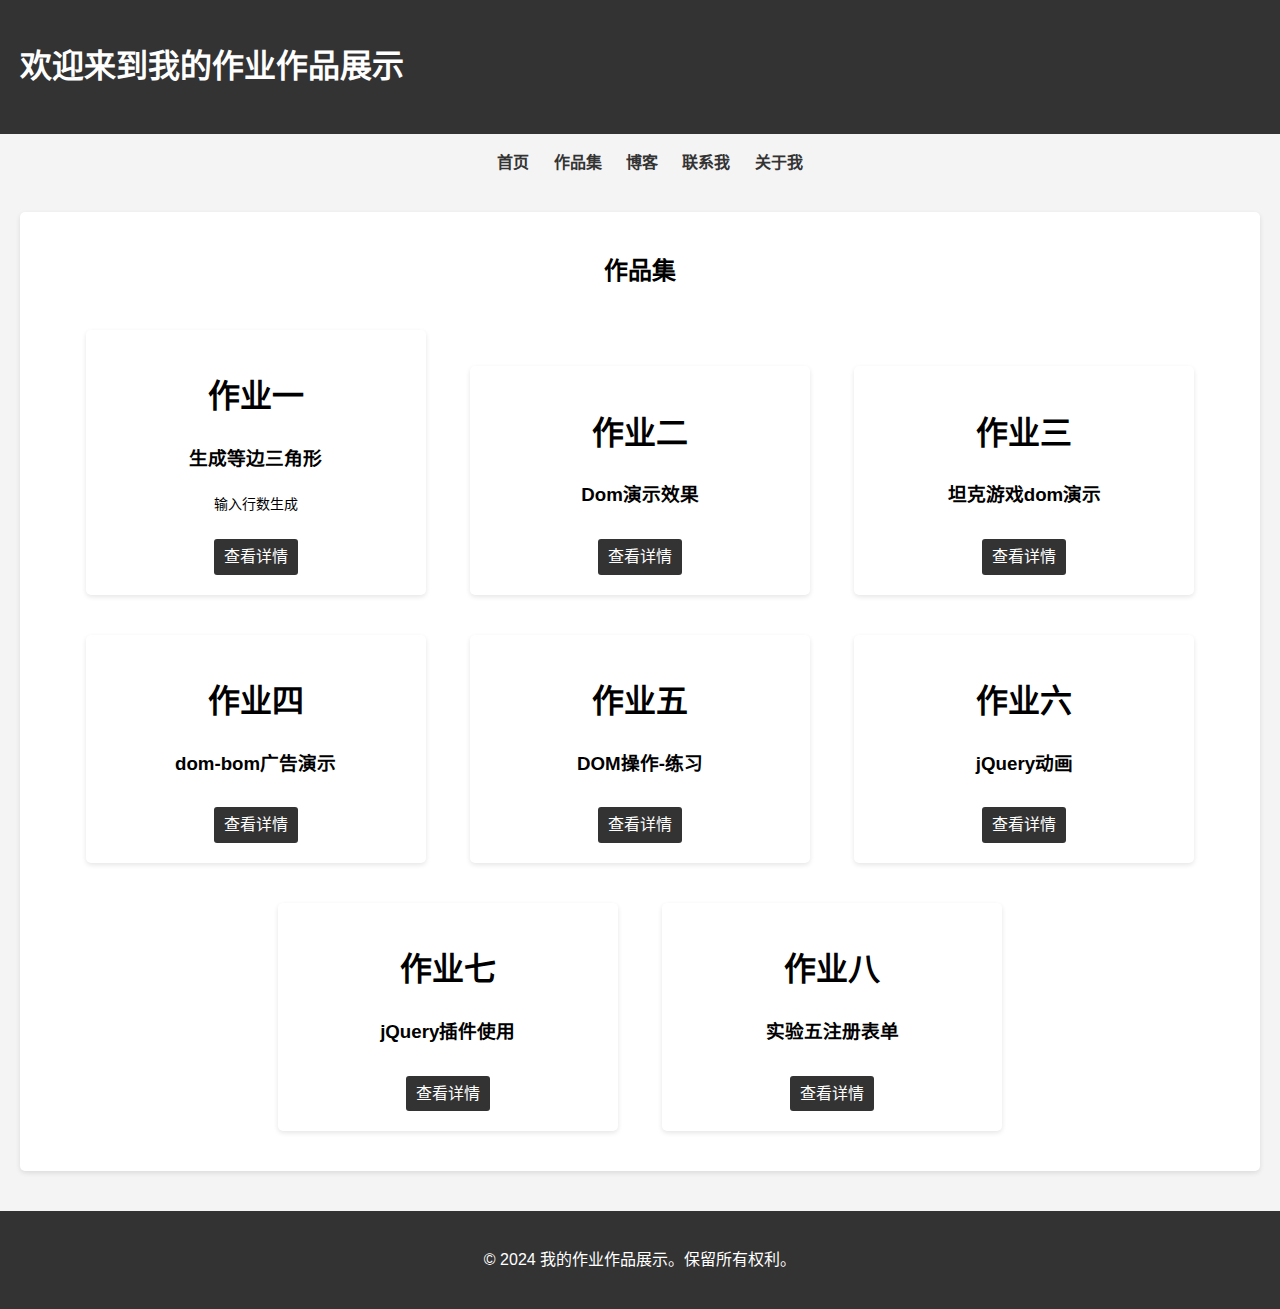
<file: index.html>
<!DOCTYPE html>
<html lang="zh-CN">
<head>
    <meta charset="UTF-8">
    <meta name="viewport" content="width=device-width, initial-scale=1.0">
    <title>作业作品展示</title>
	<style>
		
		html, body, header, nav, main, footer {
		    margin: 0;
		    padding: 0;
		}
		
		/* 基本样式 */
		body {
		    font-family: Arial, sans-serif;
		    line-height: 1.6;
		    background-color: #f4f4f4;
		}
		
		header {
		    background-color: #333;
		    color: #fff;
		    padding: 20px;
		}
		
		nav ul {
		    list-style: none;
		    text-align: center;
		}
		
		nav ul li {
		    display: inline;
		    margin-right: 20px;
		}
		
		nav ul li a {
		    text-decoration: none;
		    color: #333;
		    font-weight: bold;
		}
		
		main {
		    padding: 20px;
		}
		
		section {
		    margin-bottom: 20px;
		    background-color: #fff;
		    padding: 20px;
		    border-radius: 5px;
		    box-shadow: 0 2px 5px rgba(0, 0, 0, 0.1);
		}
		
		footer {
		    background-color: #333;
		    color: #fff;
		    text-align: center;
		    padding: 20px;
		}
		
		/* 添加到现有的样式表 */
		
		#portfolio {
		    text-align: center;
		}
		
		.portfolio-item {
		    display: inline-block;
		    width: 300px;
		    margin: 20px;
		    padding: 20px;
		    background-color: #fff;
		    border-radius: 5px;
		    box-shadow: 0 2px 5px rgba(0, 0, 0, 0.1);
		}
		
		.portfolio-item img {
		    width: 100%;
		    border-radius: 5px;
		}
		
		.portfolio-item h3 {
		    margin-top: 10px;
		}
		
		.portfolio-item p {
		    font-size: 14px;
		}
		
		.portfolio-item a {
		    display: inline-block;
		    margin-top: 10px;
		    padding: 5px 10px;
		    background-color: #333;
		    color: #fff;
		    text-decoration: none;
		    border-radius: 3px;
		}
		
		.portfolio-item a:hover {
		    background-color: #555;
		}


	</style>
</head>
<body>
    <header>
        <h1>欢迎来到我的作业作品展示</h1>
    </header>
    <nav>
        <ul>
            <li><a href="#home">首页</a></li>
            <li><a href="#portfolio">作品集</a></li>
            <li><a href="#blog">博客</a></li>
            <li><a href="#contact">联系我</a></li>
            <li><a href="#about">关于我</a></li>
        </ul>
    </nav>
    <main>
        <!-- <section id="home">
		
        </section> -->
        <section id="portfolio">
            <h2>作品集</h2>
            <div class="portfolio-item">
                <h1>作业一</h1>
                <h3>生成等边三角形</h3>
                <p>输入行数生成</p>
                <a href="homework1.html">查看详情</a>
            </div>
	    <div class="portfolio-item">
                <h1>作业二</h1>
                <h3>Dom演示效果</h3>
                <a href="task05.html">查看详情</a>
            </div>
	    <div class="portfolio-item">
                <h1>作业三</h1>
                <h3>坦克游戏dom演示</h3>
                <a href="task3.html">查看详情</a>
            </div>
	    <div class="portfolio-item">
                <h1>作业四</h1>
                <h3>dom-bom广告演示</h3>
                <a href="shiyan4.html">查看详情</a>
            </div>
	    <div class="portfolio-item">
                <h1>作业五</h1>
                <h3>DOM操作-练习</h3>
                <a href="task4.html">查看详情</a>
            </div>
	    <div class="portfolio-item">
                <h1>作业六</h1>
                <h3>jQuery动画</h3>
                <a href="jquerygame">查看详情</a>
            </div>
	    <div class="portfolio-item">
                <h1>作业七</h1>
                <h3>jQuery插件使用</h3>
                <a href="map.html">查看详情</a>
            </div>
	    <div class="portfolio-item">
                <h1>作业八</h1>
                <h3>实验五注册表单</h3>
                <a href="registe.html">查看详情</a>
            </div>
        </section>

        <!-- <section id="blog">
        </section>
        <section id="contact">
        </section>
        <section id="about">
        </section> -->
    </main>
    <footer>
        <p>&copy; 2024 我的作业作品展示。保留所有权利。</p>
    </footer>
	
</body>
</html>
</file>
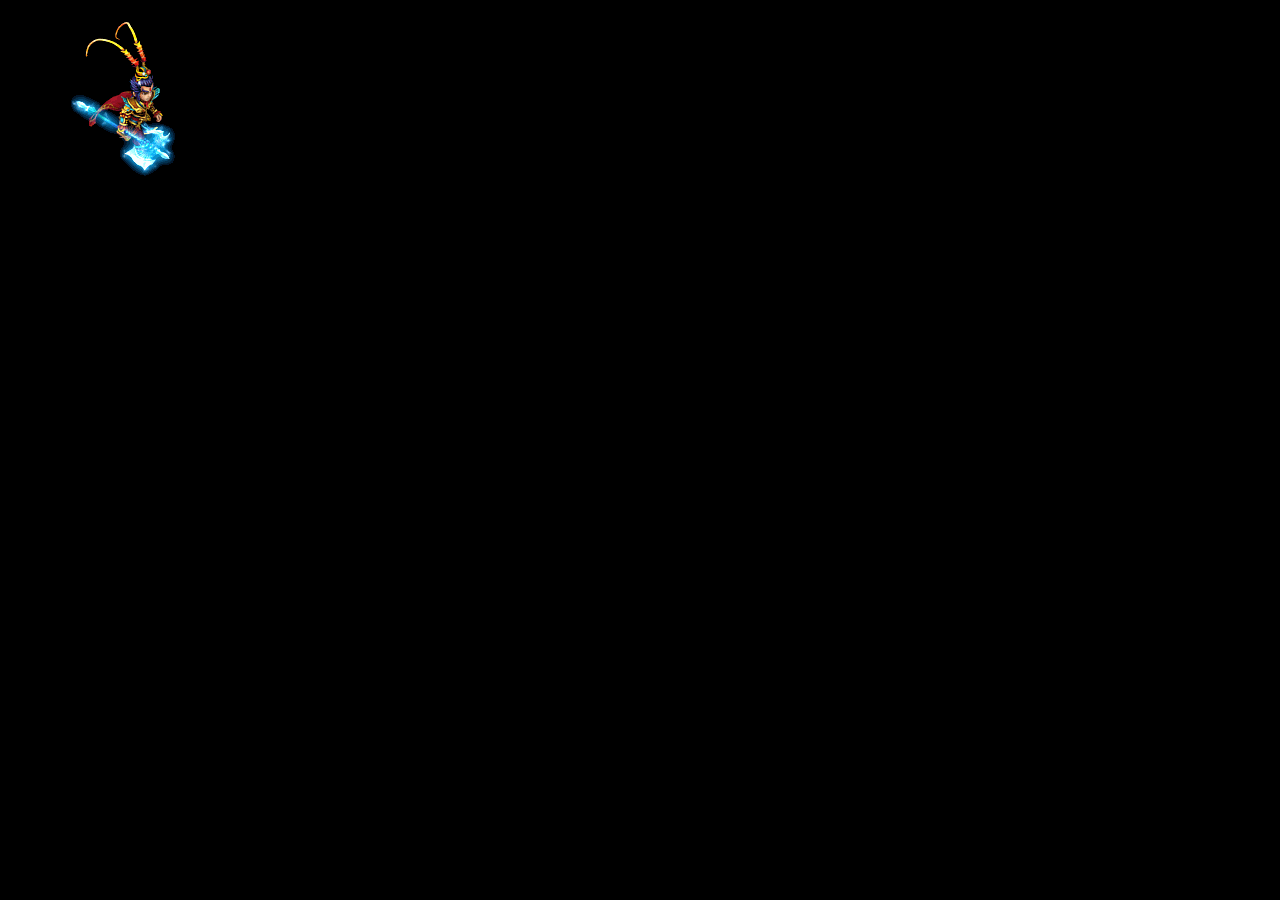
<file: jquerygame.html>
<!DOCTYPE html>
<html lang="en">
<head>
    <meta charset="UTF-8">
    <title>jQuery动画</title>
    <script src="https://code.jquery.com/jquery-3.7.1.min.js"></script>
    <style>
        body, html {
            margin: 0;
            padding: 0;
            width: 100%;
            height: 100%;
            overflow: hidden;
        }
        #game-container {
            position: relative;
            width: 100%;
            height: 100vh;
            background: black;
        }
        .character {
            position: absolute;
        }
    </style>
</head>
<body>
<div id="game-container">
    <img id="pet" class="character" src="img/pet.gif">
    <img id="player" class="character" src="img/player_right.gif"> <!-- 默认向右移动的角色 -->
</div>
<script>
    $(document).ready(function(){
        var gameContainer = $("#game-container");
        var player = $("#player");
        var pet = $("#pet");
        var activeCharacter = player; // 初始设置为向右移动的角色

        // 移动角色到指定位置
        function moveCharacterTo(character, x, y, callback) {
            character.stop().animate({left: x, top: y}, "slow", callback);
            // 更新宠物的位置，使其保持在角色的左下角
            pet.stop().animate({
                left: character.position().left + character.width(),
                top: character.position().top + character.height()
            }, "slow", function() {
                pet.css({
                    left: character.position().left + character.width(),
                    top: character.position().top + character.height()
                });
            });
        }

        // 鼠标点击移动当前活动的角色
        gameContainer.on("click", function(event){
            var newX = event.pageX - gameContainer.offset().left - activeCharacter.width()/2;
            var newY = event.pageY - gameContainer.offset().top - activeCharacter.height()/2;
            moveCharacterTo(activeCharacter, newX, newY);
        });

        // 双击变身角色
        var transformed = false; // 跟踪角色是否变身
        gameContainer.on("dblclick", function(){
            if (!transformed) {
                // 变身为变身的角色
                player.attr("src", "img/player2.gif");
                transformed = true;
            } else {
                // 变回默认向右移动的角色
                player.attr("src", "img/player_right.gif");
                transformed = false;
            }
        });
    });

</script>
</body>
</html>
</file>
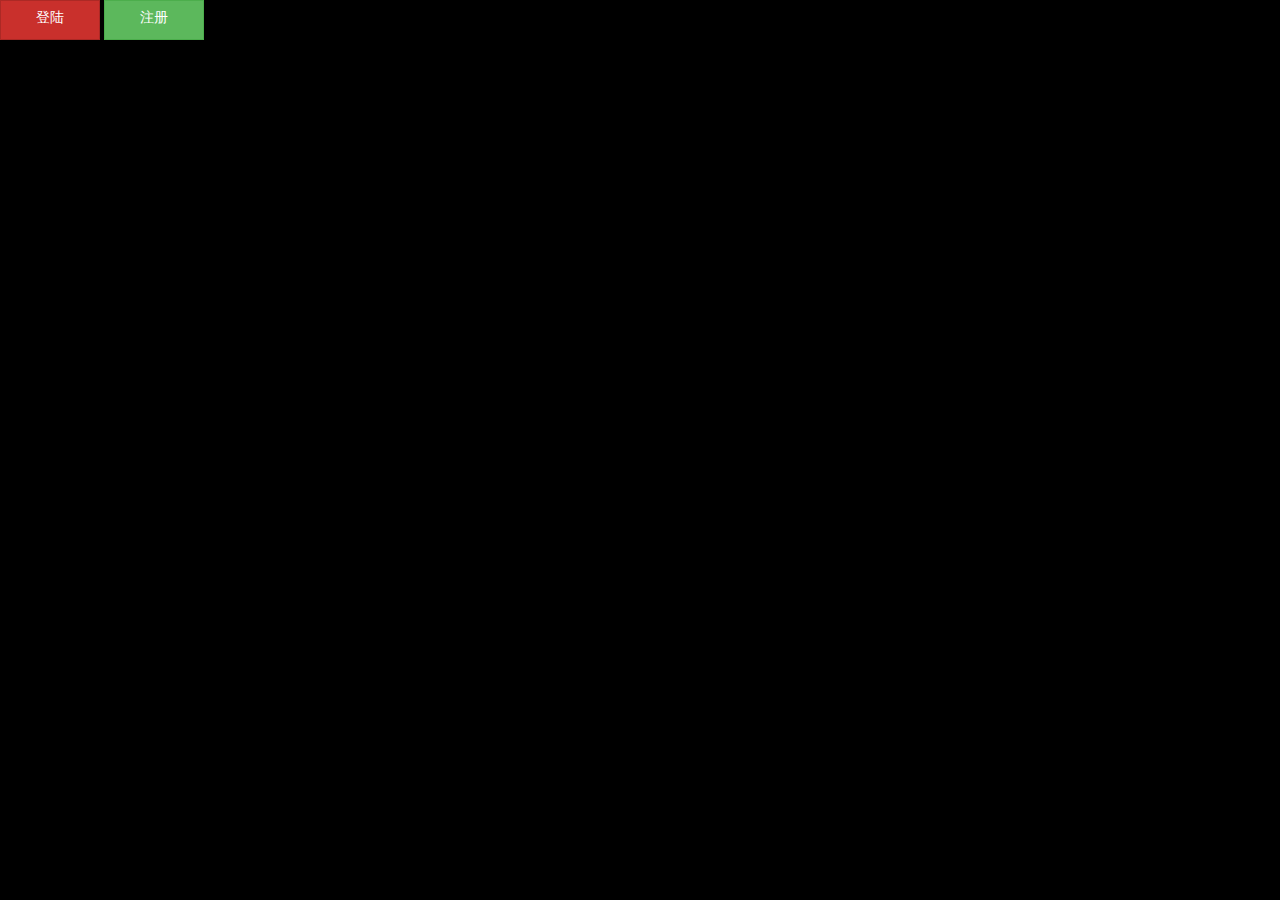
<file: registe.html>
<!DOCTYPE html>
<html>
<head>
    <meta charset="utf-8">
    <link rel="stylesheet" href="css/bootstrap.min.css">
    <link rel="stylesheet" href="css/login.css" />
    <script src="https://www.jq22.com/jquery/jquery-1.10.2.js"></script>
    <script src="jscj/bootstrap.min.js"></script>
	<script src="jscj/shiyan5.js"></script>
    <style>
        .error {
            color: red;
            font-size: 12px;
            display: none;
        }
    </style>
</head>
<body style="background-color: #000000;">
    <a id="Login_start_" class="btn btn-danger" style="width:100px;height:40px;border-radius: 0;">登陆</a>
    <a id="Regist_start_" class="btn btn-success" style="width:100px;height:40px;border-radius: 0;">注册</a>
    <!-- 会员登录  -->
    <div id='_start'>
        <br />
        <!-- 登录框 -->
        <div id="login_container">
            <div id="lab1">
                <span id="lab_login">会员登录</span>
                <span id="lab_toRegist">
                    &emsp;还没有账号&nbsp;
                    <span id='toRegist' style="color: #EB9316;cursor: pointer;">立即注册</span>
                </span>
            </div>
            <div style="width:330px;">
                <span id="lab_type1">手机号/账号登陆</span>
            </div>
            <div id="form_container1">
                <br />
                <input type="text" class="form-control" placeholder="手机号/用户名" id="login_number" />
                <span class="error">错误提示</span>
                <input type="password" class="form-control" placeholder="密码" id="login_password" />
                <span class="error">错误提示</span>
                <input type="button" value="登录" class="btn btn-success" id="login_btn" />
                <span id="rememberOrfindPwd">
                    <span>
                        <input id="remember" type="checkbox" style="margin-bottom: -1.5px;" />
                    </span>
                    <span style="color:#000000">
                        记住密码&emsp;&emsp;&emsp;&emsp;
                    </span>
                    <span style="color:#000000">
                        忘记密码
                    </span>
                </span>
            </div>
        </div>
        <!-- 会员注册 -->
        <div id='regist_container' style="display: none;">
            <div id="lab1">
                <span id="lab_login">会员注册</span>
                <span id="lab_toLogin">
                    &emsp;已有账号&nbsp;
                    <span id='toLogin' style="color: #EB9316;cursor: pointer;">立即登录</span>
                </span>
            </div>
            <div id="form_container2" style="padding-top: 25px;">
                <input type="text" class="form-control" placeholder="用户名" id="regist_account" />
                <span class="error">错误提示</span>
                <input type="password" class="form-control" placeholder="密码" id="regist_password1" />
                <span class="error">错误提示</span>
                <input type="password" class="form-control" placeholder="确认密码" id="regist_password2" />
                <span class="error">错误提示</span>
                <input type="text" class="form-control" placeholder="手机号" id="regist_phone" />
                <span class="error">错误提示</span>
                <input type="text" class="form-control" placeholder="验证码" id="regist_vcode" />
                <span class="error">错误提示</span>
                <input id="getVCode" type="button" class="btn btn-success" value="点击发送验证码" onclick="sendCode(this)" />
            </div>
            <input type="button" value="注册" class="btn btn-success" id="regist_btn" />
        </div>
    </div>

</body>

</html>
</file>
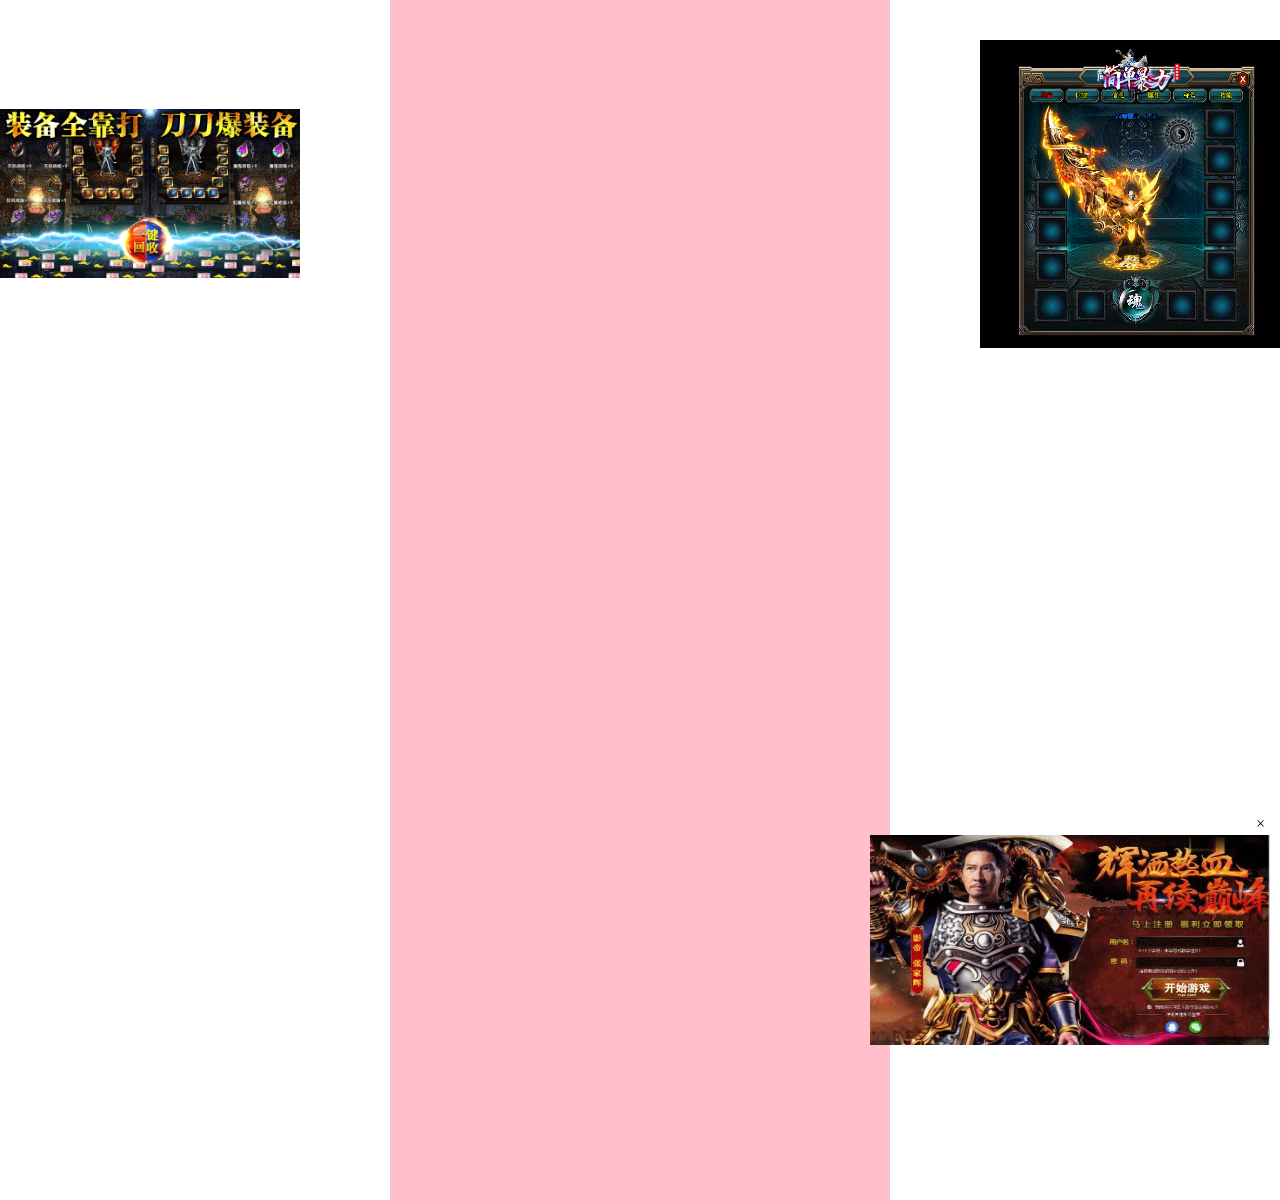
<file: shiyan4.html>
<!DOCTYPE html>
<html>
<head>
    <meta charset="utf-8">
    <title>实验四</title>
    <style>
        #box1 {
            background-color: pink;
            width: 500px;
            height: 1200px;
            position: absolute;
            margin: auto;
            top: 0;
            left: 0;
            right: 0;
        }

        #chuanqi11 {
            display: flex;
            justify-content: space-between;
            align-items: center;
            margin-top: 20px;
            position: fixed;
            top: 20px; /* 调整需要固定的位置 */
            left: 0;
            right: 0;
            z-index: 999; /* 保证在其他内容之上 */
        }

        #chuanqi11 img {
            width: 300px; 
            height: auto;
        }
        #chuanqi33 img{
            width: 400px;
            height: auto;
        }
        
        /* 对联广告关闭按钮样式 */
        .close {
            position: absolute;
            top: 5px;
            right: 5px;
            cursor: pointer;
        }

        /* 弹窗广告关闭按钮样式 */
        .close1 {
            position: absolute;
            top: -20px; /* 调整按钮的垂直位置 */
            right: 5px;
            cursor: pointer;
        }
    </style>
</head>
<body>
<div id="box1"></div>
<div id="chuanqi11">
    <img src="img/chuanqi1.gif" alt="chuanqi1"/>
    <img src="img/chuanqi2.gif" alt="chuanqi2"/>
    <span class="close">×</span> <!-- 对联广告关闭按钮 -->
</div>

<div id="chuanqi33" style="display: none; position: relative; bottom: -220px;"> <!-- 设置弹窗广告的初始位置在页面底部 -->
    <img src="img/chuanqi3.gif" alt="chuanqi3"/>
    <span class="close1">×</span> <!-- 弹窗广告关闭按钮 -->
</div>

<script>
    // 关闭对联广告的功能函数
    document.querySelector('.close').addEventListener('click', function() {
        document.getElementById('chuanqi11').style.display = 'none';
    });

    // 弹窗广告出现
    let popupAd = document.getElementById('chuanqi33');
    popupAd.style.display = 'block'; // 显示弹窗广告

    // 设置合适的尺寸
    popupAd.style.width = '400px';
    popupAd.style.height = '220px';
    popupAd.style.position = 'fixed'; // 改为固定定位
    popupAd.style.bottom = '10px';
    popupAd.style.right = '10px';

    
    // 弹窗广告从底部缓慢弹出
    let yPos = -220; // 初始位置在页面底部
    let timer = setInterval(function() {
    	if (yPos >= 10) {
    		clearInterval(timer); // 当达到目标位置停止定时器
    	} else {
    		yPos += 5; // 每次移动的距离
    		popupAd.style.bottom = yPos + 'px';
    	}
    }, 50); // 50 毫秒移动一次
    
    // 弹窗广告关闭按钮功能
    document.querySelector('.close1').addEventListener('click', function() {
    	popupAd.style.display = 'none'; // 隐藏弹窗广告
    	setTimeout(function() {
    		popupAd.style.display = 'block'; // 过一段时间后再次显示弹窗广告
    	}, 2000); //（2 秒）
    
    });
</script>
</body>
</html>
</file>
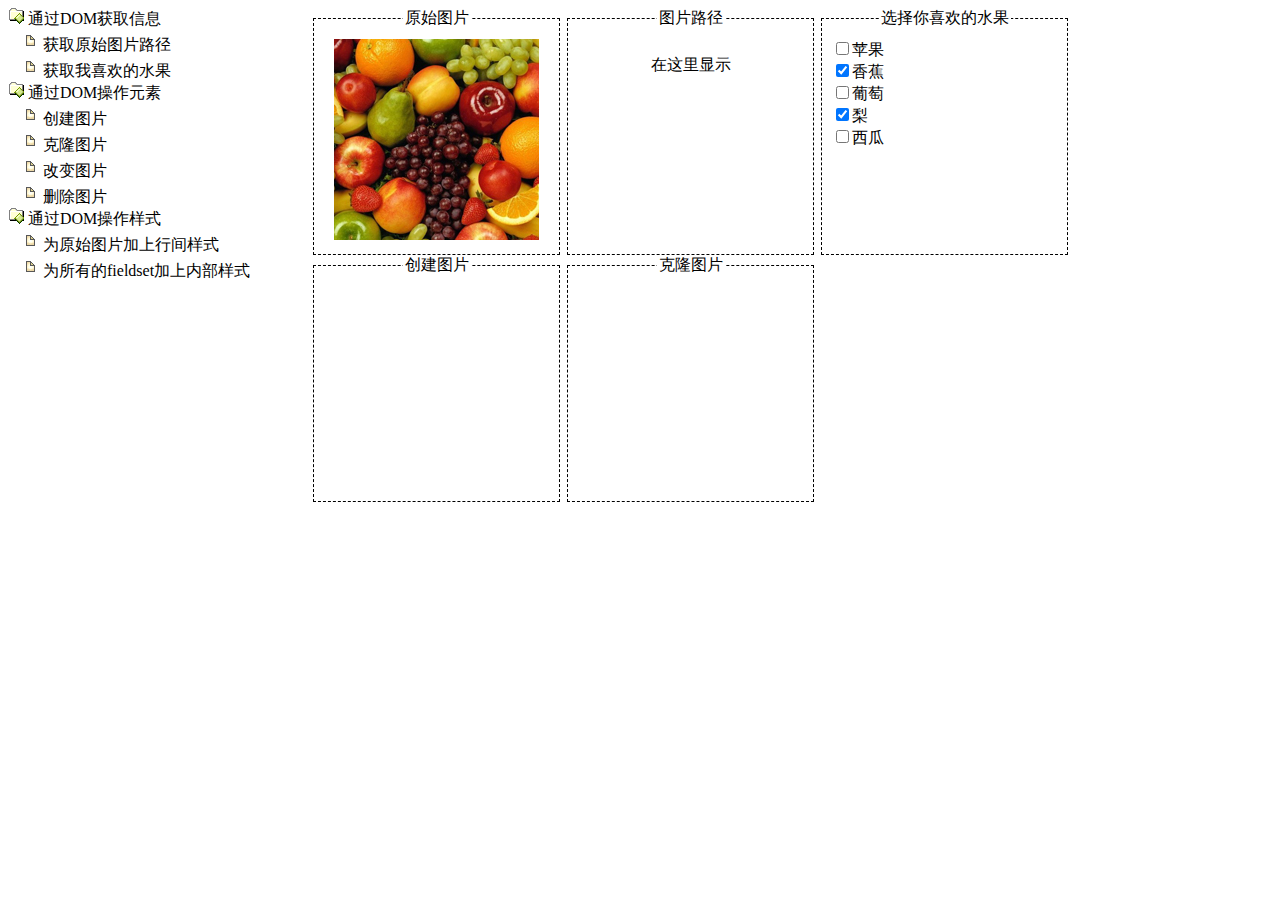
<file: task05.html>
<!DOCTYPE html>
<html>
	<head>
		<meta charset="utf-8">
		<title>练习5：DOM操作</title>
		<style type="text/css">
			html,div,ul,li {margin: 0px;padding: 0px;}
			a{cursor: pointer;}
			li {list-style: none;cursor: pointer;}
			fieldset {border: #000 1px dashed;width: 225px;height: 225px;padding: 10px;text-align: center;float: left;margin-left: 5px;}
			#cont_left {width: 300px;height: 500px;float: left;}
			#cont_right {float: left;}
			.newcss1{background-color: yellowgreen;}
		</style>
	</head>
	<body>
		<div id="cont_left">
			<ul><img src="img/fold.gif"><a onclick="show('menu1')"> 通过DOM获取信息 </a>
				<ul id="menu1">
					<li onclick="showImg()"><img src="img/doc.gif">获取原始图片路径</li>
					<li onclick="getFruit()"><img src="img/doc.gif">获取我喜欢的水果</li>
				</ul>
			</ul>

			<ul><img src="img/fold.gif"><a onclick="show('menu2')"> 通过DOM操作元素 </a>
				<ul id="menu2">
					<li onclick="createImg()"><img src="img/doc.gif">创建图片</li>
					<li onclick="cloneImg()"><img src="img/doc.gif">克隆图片</li>
					<li onclick="changeImg()"><img src="img/doc.gif">改变图片</li>
					<li onclick="removeImg()"><img src="img/doc.gif">删除图片</li>
				</ul>
			</ul>

			<ul><img src="img/fold.gif"><a onclick="show('menu3')"> 通过DOM操作样式 </a>
				<ul id="menu3">
					<li onclick="changeCss1()"><img src="img/doc.gif">为原始图片加上行间样式</li>
					<li onclick="changeCss2()"><img src="img/doc.gif">为所有的fieldset加上内部样式</li>
				</ul>
			</ul>

		</div>
		<fieldset>
			<legend>原始图片</legend>
			<img id="fruit" src="img/fruit.jpg">
		</fieldset>
		<fieldset>
			<legend>图片路径</legend>
			<p id="msg1">在这里显示</p>
		</fieldset>
		<fieldset>
			<legend>选择你喜欢的水果</legend>
			<ul style="text-align: left;">
				<li>
					<input name="enjoy" type="checkbox" value="苹果" />苹果
				</li>
				<li>
					<input name="enjoy" type="checkbox" value="香蕉" checked="checked" />香蕉
				</li>
				<li>
					<input name="enjoy" type="checkbox" value="葡萄" />葡萄
				</li>
				<li>
					<input name="enjoy" type="checkbox" value="梨" checked="checked" />梨
				</li>
				<li>
					<input name="enjoy" type="checkbox" value="西瓜" />西瓜
				</li>
			</ul>
			<div id="msg2" style="margin-top: 10px;text-align: left;"></div>
		</fieldset>
		<fieldset>
			<legend>创建图片</legend>
			<div id="msg3"></div>
		</fieldset>
		<fieldset>
			<legend>克隆图片</legend>
			<div id="msg4"></div>
		</fieldset>
		<script>
			//菜单收缩与扩展
			function show(title) {
				let currentMenu = document.getElementById(title);
				let currentStatus = currentMenu.style.display;
				currentMenu.style.display = currentStatus == "" ? "none" : "";
			}
			//获取原始图片路径
			function showImg() {
				 let imgElement = document.getElementById('fruit');
				 let imagePath = imgElement.getAttribute('src');
				 document.getElementById('msg1').innerText = imagePath;				
			}
			//获取喜欢的水果
			function getFruit() {
				 let checkboxes = document.querySelectorAll('input[name="enjoy"]:checked');
				 let selectedFruits = Array.from(checkboxes).map(checkbox => checkbox.value);
				 document.getElementById('msg2').innerText = "你选择的水果是：" + selectedFruits.join(', ');
				
			}
			//创建图片
			function createImg() {
				 let newImg = document.createElement('img');
				 newImg.setAttribute('src', 'img/grape.jpg'); // 设置图片
				 document.getElementById('msg3').appendChild(newImg); // 附加到容器中
				
			}
			//克隆图片
			function cloneImg() {
				 let originalImg = document.getElementById('fruit');
				 let clonedImg = originalImg.cloneNode();
				 document.getElementById('msg4').appendChild(clonedImg);
				
			}
			//改变图片
			function changeImg() {
			    let imgElement = document.getElementById('fruit');
			    imgElement.src = 'img/head2.jpg'; 
			}
			//删除图片
			function removeImg() {
			    let imgElement = document.getElementById('fruit');
			    imgElement.parentNode.removeChild(imgElement); 
			}
			//操作样式1
			function changeCss1() {
			    let imgElement = document.getElementById('fruit');
			    imgElement.style.border = '2px solid red'; // 添加边框样式
			    imgElement.style.padding = '5px'; // 添加内边距
			}

			//操作样式2
			function changeCss2() {
			    let fieldsets = document.querySelectorAll('fieldset');
			    fieldsets.forEach(fieldset => {
			        fieldset.style.backgroundColor = 'pink'; // 添加背景颜色
			        fieldset.style.border = '2px solid pink'; // 添加边框样式
			        fieldset.style.padding = '10px'; // 添加内边距
			    });
			}

		</script>
	</body>
</html>
</file>
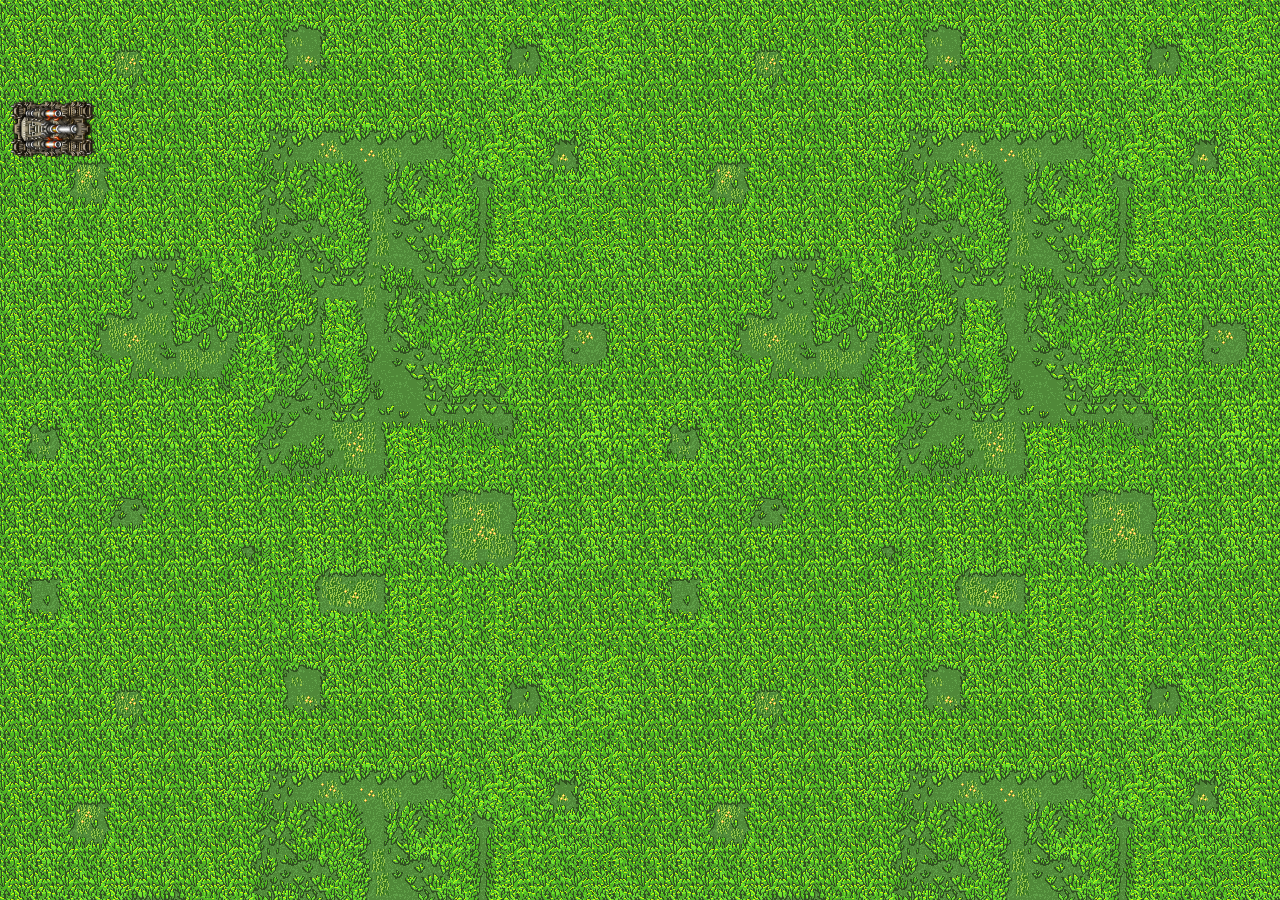
<file: task3.html>
<!DOCTYPE html>
<html>
	<head>
		<meta charset="utf-8" />
		<title>让坦克开起来</title>
		<style type="text/css">
			input{font-size:26px;margin-top: 20px;}
			body{background-image: url(img/grassland.png);}
			#mytank{position: absolute;left:10px;top:100px}
		</style>
	</head>
	<body>		
		<img id="mytank" src="img/right.png"/>
		<script>
			//编写代码，让坦克能上下左右移动
			//禁用鼠标右键
			//获取坦克
			let tank = document.getElementById('mytank');
			// 获取坦克元素的初始位置
			let tankRect = tank.getBoundingClientRect();
			let tankLeft = tankRect.left;
			let tankTop = tankRect.top;
			// 向右移动, 键盘D
			document.addEventListener('keydown', function(event) {
			    if (event.key === 'd') {
			        tank.src = 'img/right.png'; // 更换坦克图片
			        if (tankLeft < window.innerWidth - tank.width) { // 检查是否到达右边界
			            tankLeft += 10; 
			            tank.style.left = tankLeft + 'px';
			        }
			    }
			});
			
			// 向左移动, 键盘A
			document.addEventListener('keydown', function(event) {
			    if (event.key === 'a') {
			        tank.src = 'img/left.png'; // 更换坦克图片
			        if (tankLeft > 0) { // 检查是否到达左边界
			            tankLeft -= 10; 
			            tank.style.left = tankLeft + 'px';
			        }
			    }
			});
			
			// 向上移动, 键盘W
			document.addEventListener('keydown', function(event) {
			    if (event.key === 'w') {
			        tank.src = 'img/up.png'; // 更换坦克图片
			        if (tankTop > 0) { // 检查是否到达顶部边界
			            tankTop -= 10; 
			            tank.style.top = tankTop + 'px';
			        }
			    }
			});
			
			// 向下移动, 键盘S
			document.addEventListener('keydown', function(event) {
			    if (event.key === 's') {
			        tank.src = 'img/down.png'; // 更换坦克图片
			        if (tankTop < window.innerHeight - tank.height) { // 检查是否到达底部边界
			            tankTop += 10; 
			            tank.style.top = tankTop + 'px';
			        }
			    }
			});

			
			// 阻止默认的右键行为
			document.addEventListener('contextmenu', function(event) {
			    event.preventDefault();
			});
				
			
		</script>
	</body>
</html>
</file>
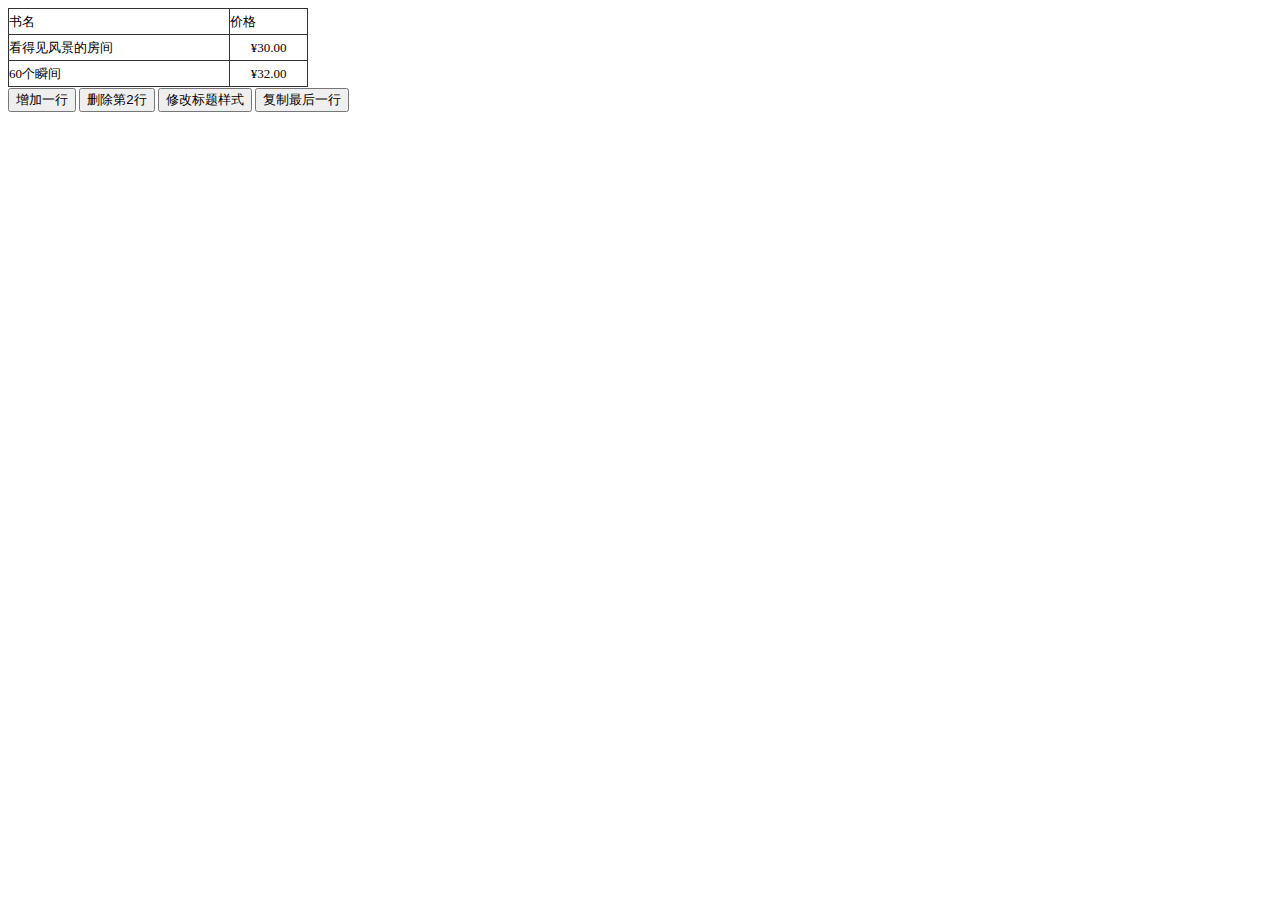
<file: task4.html>
<!DOCTYPE html>
<html>

<head>
    <meta charset="utf-8" />
    <title>DOM操作-练习</title>
    <style type="text/css">
        body {
            font-size: 13px;
            line-height: 25px;
        }

        table {
            border-top: 1px solid #333;
            border-left: 1px solid #333;
            width: 300px;
        }

        td {
            border-right: 1px solid #333;
            border-bottom: 1px solid #333;
        }

        .center {
            text-align: center;
        }
    </style>
    <script src="jquery-3.7.1.min.js"></script>
    <script>
        $(document).ready(function () {
            // 添加一行
            function addRow() {
                var newRow = $("<tr><td>幸福从天而降</td><td align='center'>&yen;18.50</td></tr>");
                $("#row3").before(newRow);
            }

            // 更新第一行的样式
            function updateRow() {
                $("#row1").css({
                    "font-weight": "bold",
                    "text-align": "center",
                    "background-color": "#cccccc"
                });
            }

            // 删除第二行
            function delRow() {
                var dRow = $("tr");
                if (dRow[2] != null) {
                    dRow.eq(2).remove();
                }
            }

            // 复制最后一行
            function copyRow() {
                var oldRow = $("#row3").clone();
                $("#myTable").append(oldRow);
            }

            // 添加点击事件处理
            $("input[name='b1']").click(addRow);
            $("input[name='b2']").click(delRow);
            $("input[name='b3']").click(updateRow);
            $("input[name='b4']").click(copyRow);
        });
    </script>
</head>

<body>
    <table border="0" cellspacing="0" cellpadding="0" id="myTable">
        <tr id="row1">
            <td>书名</td>
            <td>价格</td>
        </tr>
        <tr id="row2">
            <td>看得见风景的房间</td>
            <td class="center">&yen;30.00</td>
        </tr>
        <tr id="row3">
            <td>60个瞬间</td>
            <td class="center">&yen;32.00</td>
        </tr>
    </table>
    <input name="b1" type="button" value="增加一行" />
    <input name="b2" type="button" value="删除第2行" />
    <input name="b3" type="button" value="修改标题样式" />
    <input name="b4" type="button" value="复制最后一行" />
</body>

</html>
</file>
<file: css/login.css>
* {
	margin: 0 auto;
}

#_start {
	/*position:absolute;*/
	height: 0px;
	width: 0px;
	background: #D6E9C6;
	color: white;
	text-align: center;
	line-height: 40px;
}

#_close {
	float: right;
	height: 0px;
	width: 0px;
	background: none;
	color: white;
	border-left: 1px solid white;
	border-bottom: 1px solid white;
	text-align: center;
	line-height: 40px;
	cursor: pointer;
}

#login_container,#regist_container {
	width: 360px;
	text-align: center;
	display: none;
	margin-top: 30px;
}

#lab1 {
	width: 330px;
	border-bottom: 1px solid #000000;
	text-align: left;
	font-family: '寰蒋闆呴粦';
}

#lab_login {
	font-size: 30px;
	height: 40px;
	color: #000000;
}

#lab_toRegist,#lab_toLogin {
	font-size: 15px;
	line-height: 55px;
	float: right;
	color: #000000;
}

#lab_type1,
#lab_type2 {
	font-size: 16px;
	float: left;
	color: #8C8C8C;
}

#login_number,
#login_password {
	height: 50px;
	border-radius: 0;
	margin-top: 10px;
}

/* 娉ㄥ唽琛ㄥ崟 寮€濮� */
#regist_account,
#regist_password1,
#regist_password2,
#regist_phone,
#regist_vcode
{
	height: 42px;
	border-radius: 0;
	margin-top: 5px;
}
#regist_vcode{
	width:200px;
	display: inline-block;
	float: left;
}
/* 娉ㄥ唽琛ㄥ崟 缁撴潫 */

/*鑾峰彇楠岃瘉鐮�*/
#getVCode{
	width:125px;
	height: 40px;
	border-radius: 0;
	margin-top: 6px;
	float: right;
}
/*鐧婚檰鎸夐挳*/
#login_btn {
	float: left;
	width: 100px;
	height: 40px;
	border-radius: 0;
	margin-top: 20px;
}
/*娉ㄥ唽鎸夐挳*/
#regist_btn{
	width: 330px;
	height: 40px;
	border-radius: 0;
	margin-top: 20px;
}
/*璁颁綇瀵嗙爜锛屾壘鍥炲瘑鐮�*/
#rememberOrfindPwd {
	display: inline-block;
	height: 40px;
	line-height: 70px;
	margin-top: 15px;
	float: right;
}
/*QQ鐧婚檰鏍峰紡*/
#login_QQ {
	width: 150px;
	height: 40px;
	float: left;
	border-radius: 0;
}
/*寰崥鐧婚檰鏍峰紡*/
#login_WB {
	width: 150px;
	height: 40px;
	float: right;
	border-radius: 0;
}
/*鐧婚檰琛ㄥ崟瀹瑰櫒*/
#form_container1 {
	width: 330px;
	height: 240px;
	border-bottom: 1px solid #FFFFFF;
}
/*娉ㄥ唽琛ㄥ崟瀹瑰櫒*/
#form_container2 {
	width: 330px;
	height: 300px;
	border-bottom: 1px solid #FFFFFF;
}
</file>
